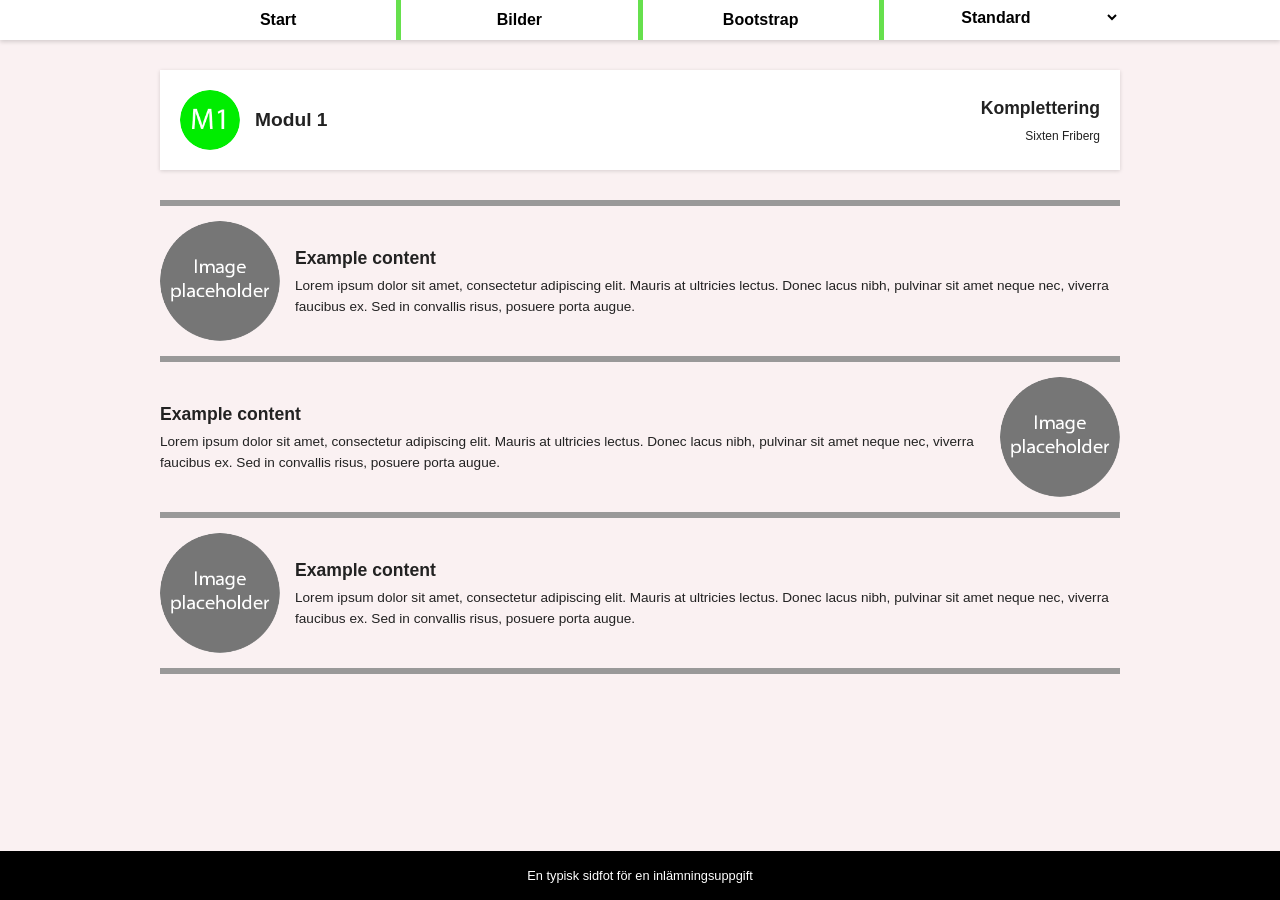
<file: index.html>
<!DOCTYPE html>
<html>
  <head>
    <meta charset="utf-8" />
    <meta name="viewport" content="width=device-width, initial-scale=1.0" />
    <title>Modul 1 - Komplettering</title>
    <link href="style.css" rel="stylesheet" />
  </head>

  <body>
    <div id="wrapper">
      <nav>
        <div id="menu-btn">Meny</div>
        <ul>
          <li>
            <a href="index.html">Start</a>
          </li>
          <li>
            <a href="images.html">Bilder</a>
          </li>
          <li>
            <a href="bootstrap.html">Bootstrap</a>
          </li>
          <li>
            <select id="style-picker">
              <option value="standard">Standard</option>
              <option value="blue">Blå</option>
              <option value="red">Röd</option>
              <option value="green">Grön</option>
            </select>
          </li>
        </ul>
      </nav>

      <header>
        <article>
          <img src="images/logo.jpg" alt="Logo" />
          <h1>Modul 1</h1>
          <aside>
            <h2>Komplettering</h2>
            <p>Sixten Friberg</p>
          </aside>
        </article>
      </header>

      <main id="index">
        <article>
            <img src="images/placeholder.jpg" alt="Platshållarbild 1" />
            <section>
              <h2>Example content</h2>
              <p>Lorem ipsum dolor sit amet, consectetur adipiscing elit. Mauris at ultricies lectus. Donec lacus nibh, pulvinar sit amet neque nec, viverra faucibus ex. Sed in convallis risus, posuere porta augue.</p>
            </section>
          </article>

          <article>
            <img src="images/placeholder.jpg" alt="Platshållarbild 2" />
            <section>
              <h2>Example content</h2>
              <p>Lorem ipsum dolor sit amet, consectetur adipiscing elit. Mauris at ultricies lectus. Donec lacus nibh, pulvinar sit amet neque nec, viverra faucibus ex. Sed in convallis risus, posuere porta augue.</p>
            </section>
          </article>

          <article>
            <img src="images/placeholder.jpg" alt="Platshållarbild 2" />
            <section>
              <h2>Example content</h2>
              <p>Lorem ipsum dolor sit amet, consectetur adipiscing elit. Mauris at ultricies lectus. Donec lacus nibh, pulvinar sit amet neque nec, viverra faucibus ex. Sed in convallis risus, posuere porta augue.</p>
            </section>
          </article>

      </main>
      <aside></aside>
      <footer>En typisk sidfot för en inlämningsuppgift</footer>
    </div>

    <script src="script.js"></script>
  </body>
</html>
</file>
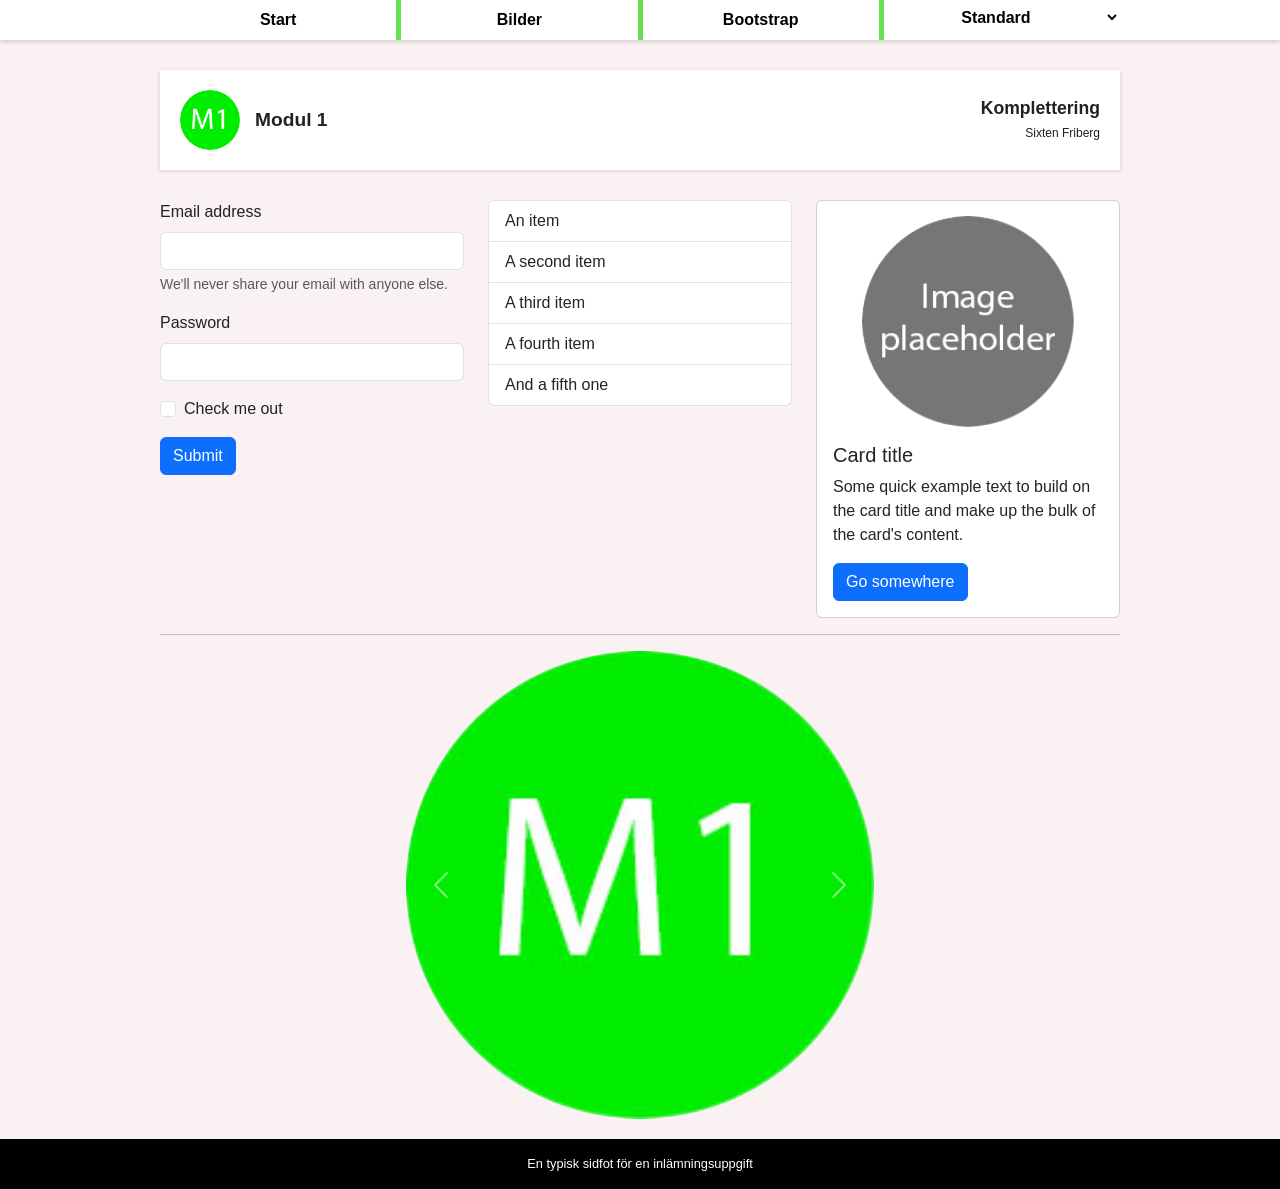
<file: bootstrap.html>
<!DOCTYPE html>
<html>
  <head>
    <meta charset="utf-8" />
    <meta name="viewport" content="width=device-width, initial-scale=1.0" />
    <title>Modul 1 - Komplettering</title>
    <link href="https://cdn.jsdelivr.net/npm/bootstrap@5.3.8/dist/css/bootstrap.min.css" rel="stylesheet" integrity="sha384-sRIl4kxILFvY47J16cr9ZwB07vP4J8+LH7qKQnuqkuIAvNWLzeN8tE5YBujZqJLB" crossorigin="anonymous" />
    <link href="style.css" rel="stylesheet" />
  </head>

  <body>
    <div id="wrapper">
      <nav>
        <div id="menu-btn">Meny</div>
        <ul>
          <li>
            <a href="index.html">Start</a>
          </li>
          <li>
            <a href="images.html">Bilder</a>
          </li>
          <li>
            <a href="bootstrap.html">Bootstrap</a>
          </li>
          <li>
            <select id="style-picker">
              <option value="standard">Standard</option>
              <option value="blue">Blå</option>
              <option value="red">Röd</option>
              <option value="green">Grön</option>
            </select>
          </li>
        </ul>
      </nav>

      <header>
        <article>
          <img src="images/logo.jpg" alt="Logo" />
          <h1>Modul 1</h1>
          <aside>
            <h2>Komplettering</h2>
            <p>Sixten Friberg</p>
          </aside>
        </article>
      </header>

      <main id="bootstrap">
        <div class="row g-4">
          <div class="col-12 col-md-6 col-lg-4">
            <form>
              <div class="mb-3">
                <label for="email" class="form-label">Email address</label>
                <input type="email" class="form-control" id="email" aria-describedby="email-help" />
                <div id="email-help" class="form-text">We'll never share your email with anyone else.</div>
              </div>
              <div class="mb-3">
                <label for="password" class="form-label">Password</label>
                <input type="password" class="form-control" id="password" />
              </div>
              <div class="mb-3 form-check">
                <input type="checkbox" class="form-check-input" id="check" />
                <label for="check" class="form-check-label">Check me out</label>
              </div>
              <button type="submit" class="btn btn-primary">Submit</button>
            </form>
          </div>
        
          <div class="col-12 col-md-6 col-lg-4">
            <ul class="list-group">
              <li class="list-group-item">An item</li>
              <li class="list-group-item">A second item</li>
              <li class="list-group-item">A third item</li>
              <li class="list-group-item">A fourth item</li>
              <li class="list-group-item">And a fifth one</li>
            </ul>
          </div>
        
          <div class="col-12 col-md-6 col-lg-4">
            <div class="card">
              <img src="images/placeholder.jpg" class="card-img-top" alt="Platshållarbild" />
              <div class="card-body">
                <h3 class="card-title h5">Card title</h3>
                <p class="card-text">Some quick example text to build on the card title and make up the bulk of the card's content.</p>
                <a href="#" class="btn btn-primary">Go somewhere</a>
              </div>
            </div>
          </div>
        </div>

        <hr />

        <div class="row justify-content-center">
          <div class="col-12 col-lg-6">
            <div id="logo-carousel" class="carousel slide" data-bs-ride="carousel">
              <div class="carousel-inner">
                <div class="carousel-item active">
                  <img src="images/logo.jpg" class="d-block w-100" alt="Bild 1 i karusellen" />
                </div>
                <div class="carousel-item">
                  <img src="images/placeholder.jpg" class="d-block w-100" alt="Bild 2 i karusellen" />
                </div>
                <div class="carousel-item">
                  <img src="images/logo.jpg" class="d-block w-100" alt="Bild 3 i karusellen" />
                </div>
              </div>
              <button class="carousel-control-prev" type="button" data-bs-target="#logo-carousel" data-bs-slide="prev">
                <span class="carousel-control-prev-icon" aria-hidden="true"></span>
                <span class="visually-hidden">Föregående</span>
              </button>
              <button class="carousel-control-next" type="button" data-bs-target="#logo-carousel" data-bs-slide="next">
                <span class="carousel-control-next-icon" aria-hidden="true"></span>
                <span class="visually-hidden">Nästa</span>
              </button>
            </div>
          </div>
        </div>
      </main>
      <aside></aside>
      <footer>En typisk sidfot för en inlämningsuppgift</footer>
    </div>
    <script src="https://cdn.jsdelivr.net/npm/bootstrap@5.3.8/dist/js/bootstrap.bundle.min.js" integrity="sha384-FKyoEForCGlyvwx9Hj09JcYn3nv7wiPVlz7YYwJrWVcXK/BmnVDxM+D2scQbITxI" crossorigin="anonymous"></script>
    <script src="script.js"></script>
  </body>
</html>
</file>
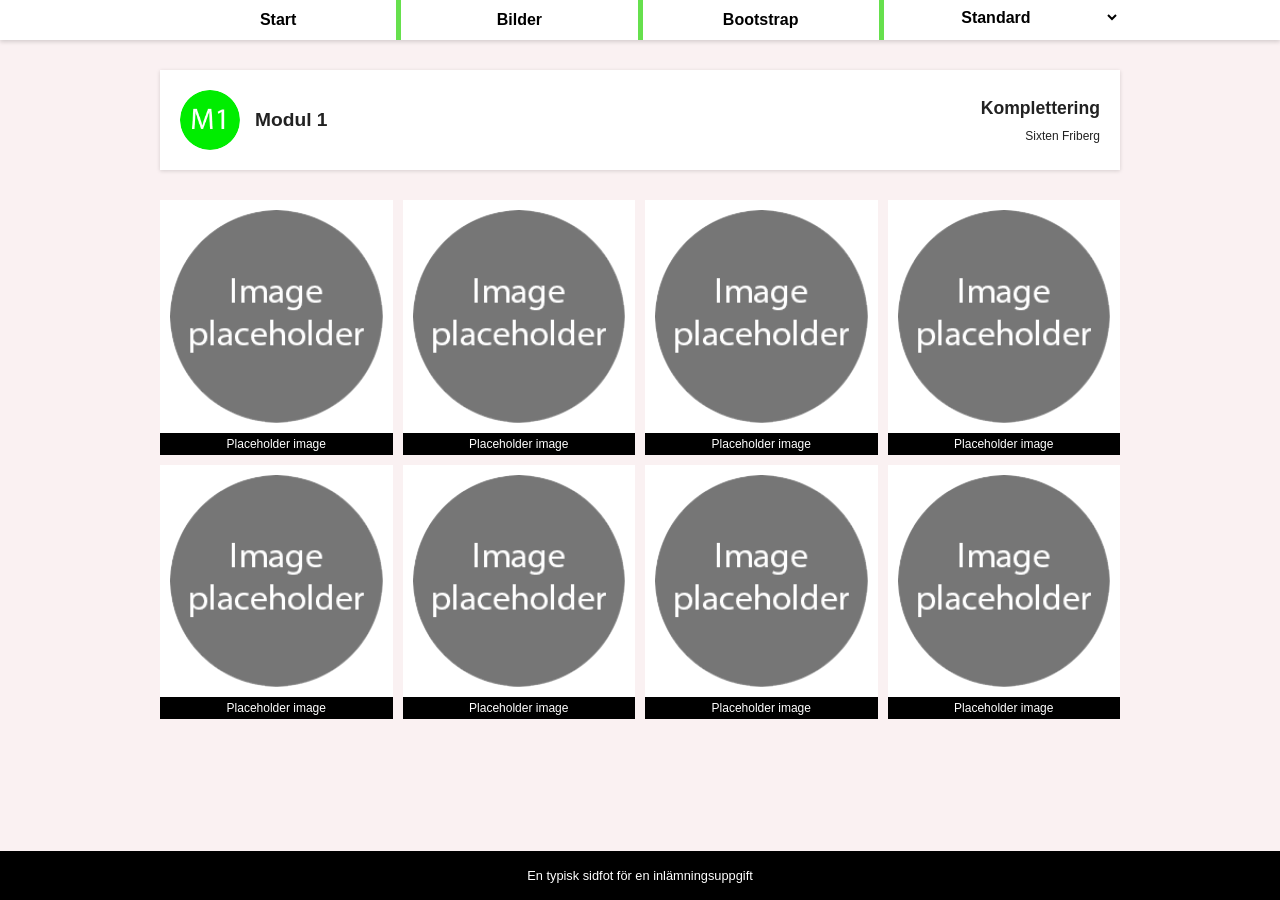
<file: images.html>
<!DOCTYPE html>
<html>
  <head>
    <meta charset="utf-8" />
    <meta name="viewport" content="width=device-width, initial-scale=1.0" />
    <title>Modul 1 - Komplettering</title>
    <link href="style.css" rel="stylesheet" />
  </head>

  <body>
    <div id="wrapper">
      <nav>
        <div id="menu-btn">Meny</div>
        <ul>
          <li>
            <a href="index.html">Start</a>
          </li>
          <li>
            <a href="images.html">Bilder</a>
          </li>
          <li>
            <a href="bootstrap.html">Bootstrap</a>
          </li>
          <li>
            <select id="style-picker">
              <option value="standard">Standard</option>
              <option value="blue">Blå</option>
              <option value="red">Röd</option>
              <option value="green">Grön</option>
            </select>
          </li>
        </ul>
      </nav>

      <header>
        <article>
          <img src="images/logo.jpg" alt="Logo" />
          <h1>Modul 1</h1>
          <aside>
            <h2>Komplettering</h2>
            <p>Sixten Friberg</p>
          </aside>
        </article>
      </header>

      <main id="images">
        <figure>
          <img src="images/placeholder.jpg" alt="Platshållarbild 1" />
          <figcaption>Placeholder image</figcaption>
        </figure>

        <figure>
          <img src="images/placeholder.jpg" alt="Platshållarbild 2" />
          <figcaption>Placeholder image</figcaption>
        </figure>

        <figure>
          <img src="images/placeholder.jpg" alt="Platshållarbild 3" />
          <figcaption>Placeholder image</figcaption>
        </figure>

        <figure>
          <img src="images/placeholder.jpg" alt="Platshållarbild 3" />
          <figcaption>Placeholder image</figcaption>
        </figure>

        <figure>
          <img src="images/placeholder.jpg" alt="Platshållarbild 3" />
          <figcaption>Placeholder image</figcaption>
        </figure>

        <figure>
          <img src="images/placeholder.jpg" alt="Platshållarbild 3" />
          <figcaption>Placeholder image</figcaption>
        </figure>

        <figure>
          <img src="images/placeholder.jpg" alt="Platshållarbild 3" />
          <figcaption>Placeholder image</figcaption>
        </figure>

        <figure>
          <img src="images/placeholder.jpg" alt="Platshållarbild 3" />
          <figcaption>Placeholder image</figcaption>
        </figure>

      </main>
      <aside></aside>
      <footer>En typisk sidfot för en inlämningsuppgift</footer>
    </div>

    <script src="script.js"></script>
  </body>
</html>
</file>
<file: style.css>
/*Grund*/
* {
    box-sizing: border-box;
}

html,
body {
    margin: 0;
    padding: 0;
}

body {
    background-color: #faf1f2;
    color: #222222;
    font-family: "Century Gothic", Arial, sans-serif !important;
    line-height: 1.5;
}

img {
    display: block;
    max-width: 100%;
    height: auto;
}

/*Layout (mobil)*/
#wrapper {
    display: grid;
    grid-template-areas:
        "header"
        "nav"
        "main"
        "aside"
        "footer";
    grid-template-rows: auto auto 1fr auto auto;
    min-height: 100vh;
}

nav {
    grid-area: nav;
}

header {
    grid-area: header;
}

main {
    grid-area: main;
    padding: 20px;
}

#wrapper>aside {
    grid-area: aside;
}

/*Sidfot*/
footer {
    grid-area: footer;
    padding: 15px;
    background-color: #000000;
    color: #ffffff;
    font-size: 0.8rem;
    text-align: center;
}

/*Navigation*/
nav {
    background-color: #ffffff;
}

#menu-btn {
    padding: 12px;
    background-color: #000000;
    color: #ffffff;
    font-size: 1.1rem;
    text-align: center;
    cursor: pointer;
}

nav ul {
    display: none;
    flex-direction: column;
    margin: 0;
    padding: 0;
    list-style: none;
    border-bottom: 6px solid #66e04d;
}

nav ul.open {
    display: flex;
}

nav li {
    border-top: 6px solid #66e04d;
}

nav a {
    display: block;
    padding: 12px;
    color: #000000;
    font-weight: bold;
    text-align: center;
    text-decoration: none;
}

nav a:hover,
nav a:focus {
    background-color: #eeeeee;
    color: #000000;
}

#style-picker {
    display: block;
    width: 100%;
    padding: 12px;
    border: none;
    background-color: #ffffff;
    color: #000000;
    font-family: inherit;
    font-size: 1rem;
    font-weight: bold;
    text-align: center;
    cursor: pointer;
}

/*Sidhuvud*/
header {
    background-color: #ffffff;
}

header article {
    display: flex;
    flex-direction: column;
    align-items: center;
    padding: 20px;
    text-align: center;
}

header img {
    width: 70px;
    border-radius: 50%;
}

header h1 {
    margin: 10px 0 0;
    font-size: 1.2rem;
    font-weight: bold;
}

header aside h2 {
    margin: 10px 0 0;
    font-size: 1.1rem;
    font-weight: bold;
}

header aside p {
    margin: 5px 0 0;
    font-size: 0.75rem;
}

/*Startsidan*/
#index article {
    display: flex;
    flex-direction: column;
    align-items: center;
    gap: 15px;
    padding: 15px 0;
    border-top: 6px solid #999999;
}

#index article:last-child {
    border-bottom: 6px solid #999999;
}

#index img {
    flex-shrink: 0;
    width: 120px;
    border-radius: 50%;
}

#index section {
    flex: 1;
}

#index h2 {
    margin: 0 0 5px;
    font-size: 1.1rem;
    font-weight: bold;
    text-align: center;
}

#index p {
    margin: 0;
    font-size: 0.85rem;
}

/*Bildsidan*/
#images {
    display: grid;
    grid-template-columns: 1fr;
    align-content: start;
    gap: 20px;
}

#images figure {
    margin: 0;
    padding: 10px 10px 0;
    background-color: #ffffff;
}

#images img {
    width: 100%;
    border-radius: 50%;
}

#images figcaption {
    margin: 10px -10px 0;
    padding: 2px;
    background-color: #000000;
    color: #ffffff;
    font-size: 0.75rem;
    text-align: center;
}

/*Bootstrap-sidan*/
#bootstrap .card-img-top {
    width: 70%;
    margin: 15px auto 0;
    border-radius: 50%;
}

#bootstrap .carousel-item img {
    border-radius: 50%;
}

/*Tablet: 768px - 990px*/
@media (min-width: 768px) {
    #wrapper {
        grid-template-areas:
            "header main"
            "nav main"
            "aside main"
            "footer main";
        grid-template-columns: 180px 1fr;
        grid-template-rows: auto auto 1fr auto;
        height: 100vh;
    }

    main {
        overflow-y: auto;
    }

    #wrapper>aside {
        background-color: #ffffff;
    }

    #menu-btn {
        display: none;
    }

    nav ul {
        display: flex;
    }

    header img {
        width: 120px;
    }

    #index article {
        flex-direction: row;
    }

    #index article:nth-child(even) {
        flex-direction: row-reverse;
    }

    #index h2 {
        text-align: left;
    }

    #images {
        grid-template-columns: repeat(2, 1fr);
        gap: 30px;
    }
}

/*Dator: över 990px*/
@media (min-width: 991px) {
    #wrapper {
        grid-template-areas:
            "nav"
            "header"
            "main"
            "aside"
            "footer";
        grid-template-columns: 1fr;
        grid-template-rows: auto auto 1fr auto auto;
        height: auto;
    }

    main {
        width: 75%;
        max-width: 1400px;
        margin: 0 auto;
        padding: 20px 0;
        overflow-y: visible;
    }

    #wrapper>aside {
        background-color: transparent;
    }

    nav {
        box-shadow: 0 2px 4px rgba(0, 0, 0, 0.15);
    }

    nav ul {
        flex-direction: row;
        width: 75%;
        max-width: 1400px;
        margin: 0 auto;
        border-bottom: none;
    }

    nav li {
        flex: 1;
        border-top: none;
    }

    nav li+li {
        border-left: 5px solid #66e04d;
    }

    nav a,
    #style-picker {
        padding: 8px;
    }

    header {
        background-color: transparent;
    }

    header article {
        flex-direction: row;
        width: 75%;
        max-width: 1400px;
        margin: 30px auto 10px;
        background-color: #ffffff;
        box-shadow: 0 1px 4px rgba(0, 0, 0, 0.15);
        text-align: left;
    }

    header img {
        width: 60px;
    }

    header h1 {
        margin: 0 0 0 15px;
    }

    header aside {
        margin-left: auto;
        text-align: right;
    }

    header aside h2 {
        margin: 0;
    }

    #images {
        grid-template-columns: repeat(4, 1fr);
        gap: 10px;
    }
}
</file>
